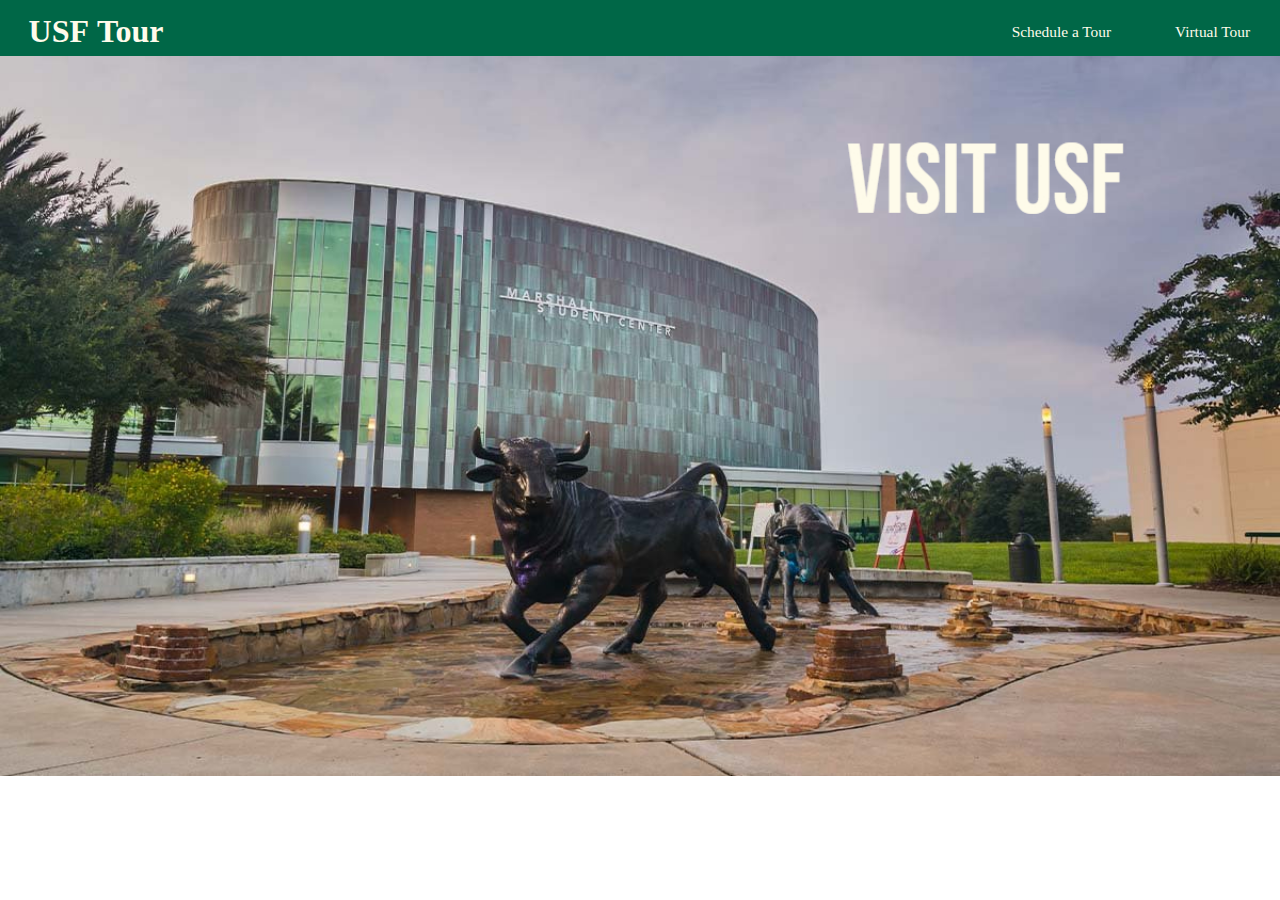
<file: index.html>
<!–– this app is designed to provide users with the ability to browse a gallery of photos similar to Pinterest or Instagram––>
<!–- the app also lets users sign up for a tour on a given date and time––>

<html lang="en">
    <head>
        <meta charset="utf-8">
        <title>Navbar</title>
        <link href="navbar.css" rel="stylesheet" type="text/css"/>
        <link href="https://fonts.googleapis.com/css2?family=Playfair+Display&display=swap" rel ="stylesheet">
        <link rel="manifest" href="manifest.json">
    </head>
    <header>
        <h1>USF<span>&nbspTour</span></h1>
        <nav>
            <ul>
                <!–- the Outdoor.html sends users to the virtual gallery tour of USF ––>  
                <!–- the appointment.html sends users to sign up to attend a campus tour ––>
                <li><a href="pages/appointment/appointment.html">Schedule a Tour</a></li>
                <li><a href="pages/Outdoor.html">Virtual Tour</a></li>
            </ul>
        </nav>
    </header>
    <body>
        <img src="images/main.jpg">
    </body>
    <!–-the final step of the index file is to link the root directory with the service worker––>
    <script>
    if(navigator.serviceWorker) {
        navigator.serviceWorker.register('sw.js');
    }
    </script>
</html>
</file>
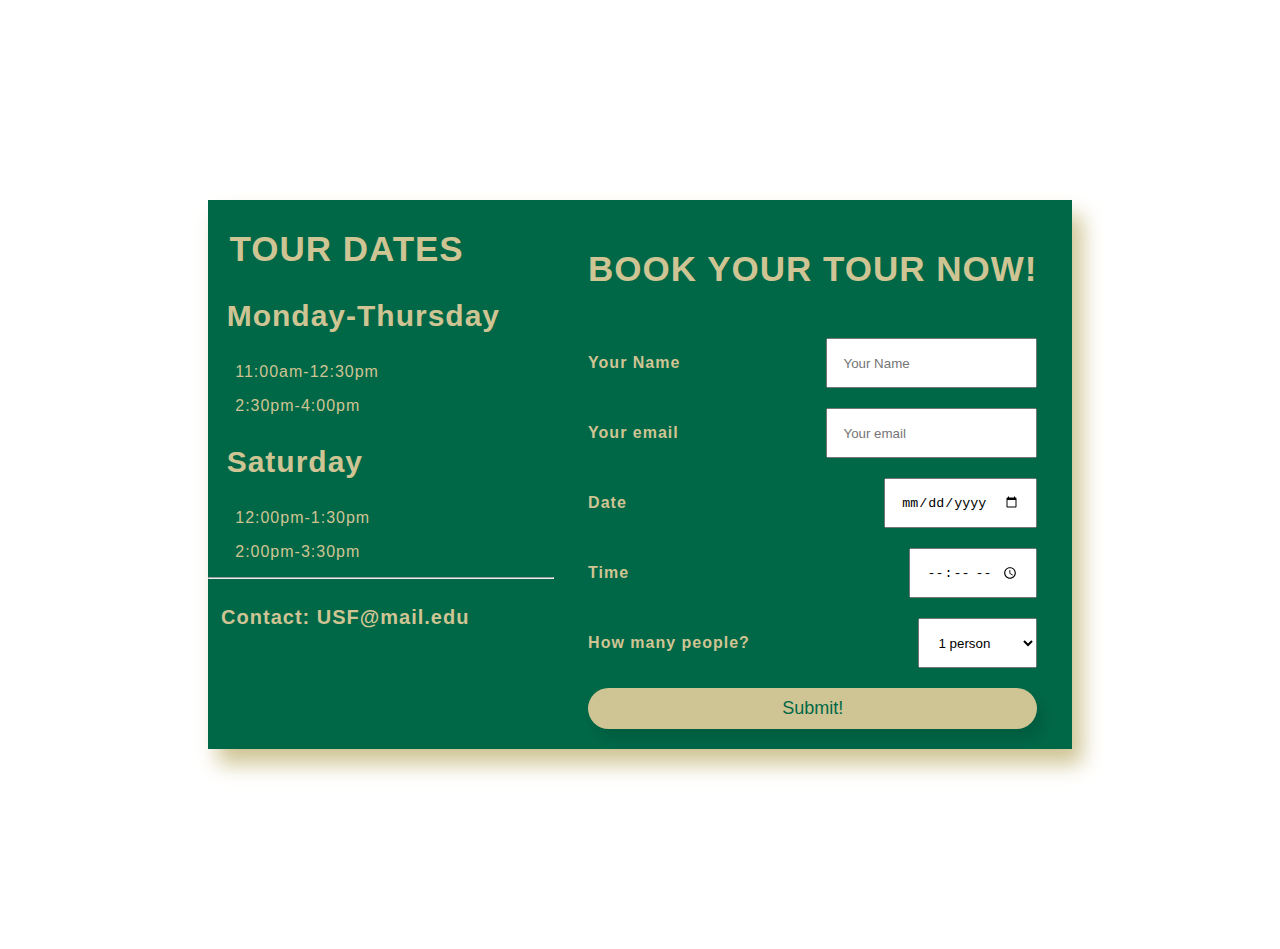
<file: pages/appointment/appointment.html>
<!DOCTYPE html>
<html lang="en">
<head>
<meta charset="UTF-8">
<title>Tour Dates</title>
<link rel="stylesheet" href="style.css">
<!-- Font -->
<link href="https://fonts.googleapis.com/css?family=Raleway:400,600,700,900" rel="stylesheet">
</head>
<body>


<div class="container">
<div class="container-time">
<h2 class="heading">&nbsp;&nbsp;Tour Dates</h2>
<h3 class="heading-days">&nbsp;&nbsp;Monday-Thursday</h3>
<p>&nbsp;&nbsp;&nbsp;&nbsp;&nbsp;11:00am-12:30pm</p>
<p>&nbsp;&nbsp;&nbsp;&nbsp;&nbsp;2:30pm-4:00pm</p>

<h3 class="heading-days">&nbsp;&nbsp;Saturday</h3>
<p>&nbsp;&nbsp;&nbsp;&nbsp;&nbsp;12:00pm-1:30pm</p>
<p>&nbsp;&nbsp;&nbsp;&nbsp;&nbsp;2:00pm-3:30pm</p>

<hr>

<h4 class="heading-contact">&nbsp;&nbsp;Contact: USF@mail.edu</h4>
</div>

<div class="container-form">
<form action="#">
<h2 class="heading heading-yellow">Book Your Tour Now!</h2>

<div class="form-field">
<p>Your Name</p>
<input type="text" placeholder="Your Name">
</div>
<div class="form-field">
<p>Your email</p>
<input type="email" placeholder="Your email">
</div>
<div class="form-field">
<p>Date</p>
<input type="date">
</div>
<div class="form-field">
<p>Time</p>
<input type="time">
</div>
<div class="form-field">
<p>How many people?</p>
<select name="select" id="#">
<option value="1">1 person</option>
<option value="2">2 persons</option>
<option value="3">3 persosn</option>
<option value="4">4 persons</option>
<option value="5">5 persons</option>
<option value="5+">5+ persons</option>
</select>
</div>

<button class="btn">Submit!</button>
</form>
</div>
</div>


</body>
</html>
</file>
<file: navbar.css>
body,html{
    margin: 0;
    padding: 0;
}

header{
    width: 100%;
    height: 70px;
    background-color: #006747;
}

h1{
    position: absolute;
    padding: 3px;
    float: left;
    margin-left: 2%;
    margin-top: 10px;
    font-family: 'Jazz LET, fantasy';
    color:#FFFBEB;
}

span{
    color: #FFFBEB
}

ul{
    width: auto;
    float: right;
    margin-top: 8px;
}

li{
    display: inline-block;
    padding: 15px 30px;
}

a{
    text-align: center;
    color: #FFFBEB;
    text-decoration: none;
    font-family: 'Jazz LET, fantasy';
    font-size: 1.2vw;
}

a:hover{
    color:#CFC493;
    transition: 0.5s;
}

img{
    width: 100%;
    margin-top: -16px;
}
</file>
<file: pages/appointment/style.css>
body {
    font-family: 'Raleway', sans-serif;
    font-weight: 400;
    color:  #CFC493;
    letter-spacing: 1px;
    }

.container {
    background-color: #006747;
    margin: 200px;
    box-shadow: 10px 15px 20px #CFC493;
    display: grid;
    grid-template-columns: 40% 60%;
    }  

.heading {
    font-size: 35px;
    text-transform: uppercase;
        }
        
.heading-days {
    color:#CFC493;
    font-size: 30px;
        
        }
        
.heading-contact {
    font-size: 20px;
        }
.container-form {
    padding: 20px 0;
    margin: 0 auto;
    color: #CFC493;
            }
            
form {
    display: grid;
    grid-row-gap: 20px;
                }
form p {
    font-weight: 600;
                }
    .form-field {
    display: flex;
    justify-content: space-between;
                }
                
input,select {
    padding: 10px 15px;
                }

.btn {
    background-color: #CFC493;
    color: #006747;
    padding: 10px 20px;
    border: none;
    font-size: 18px;
    border-radius: 100px;
    -webkit-border-radius: 100px;
    -moz-border-radius: 100px;
    -ms-border-radius: 100px;
    -o-border-radius: 100px;
    box-shadow: 7px 10px 12px rgba(0, 0, 0, .1);
    cursor: pointer;
    transition: all .3s;
    -webkit-transition: all .3s;
    -moz-transition: all .3s;
    -ms-transition: all .3s;
    -o-transition: all .3s;
                    }
                    
.btn:hover {
    transform: scale(1.03);
    -webkit-transform: scale(1.03);
    -moz-transform: scale(1.03);
    -ms-transform: scale(1.03);
    -o-transform: scale(1.03);
    box-shadow: 10px 12px 15px rgba(0, 0, 0, .3);
                    }
</file>
